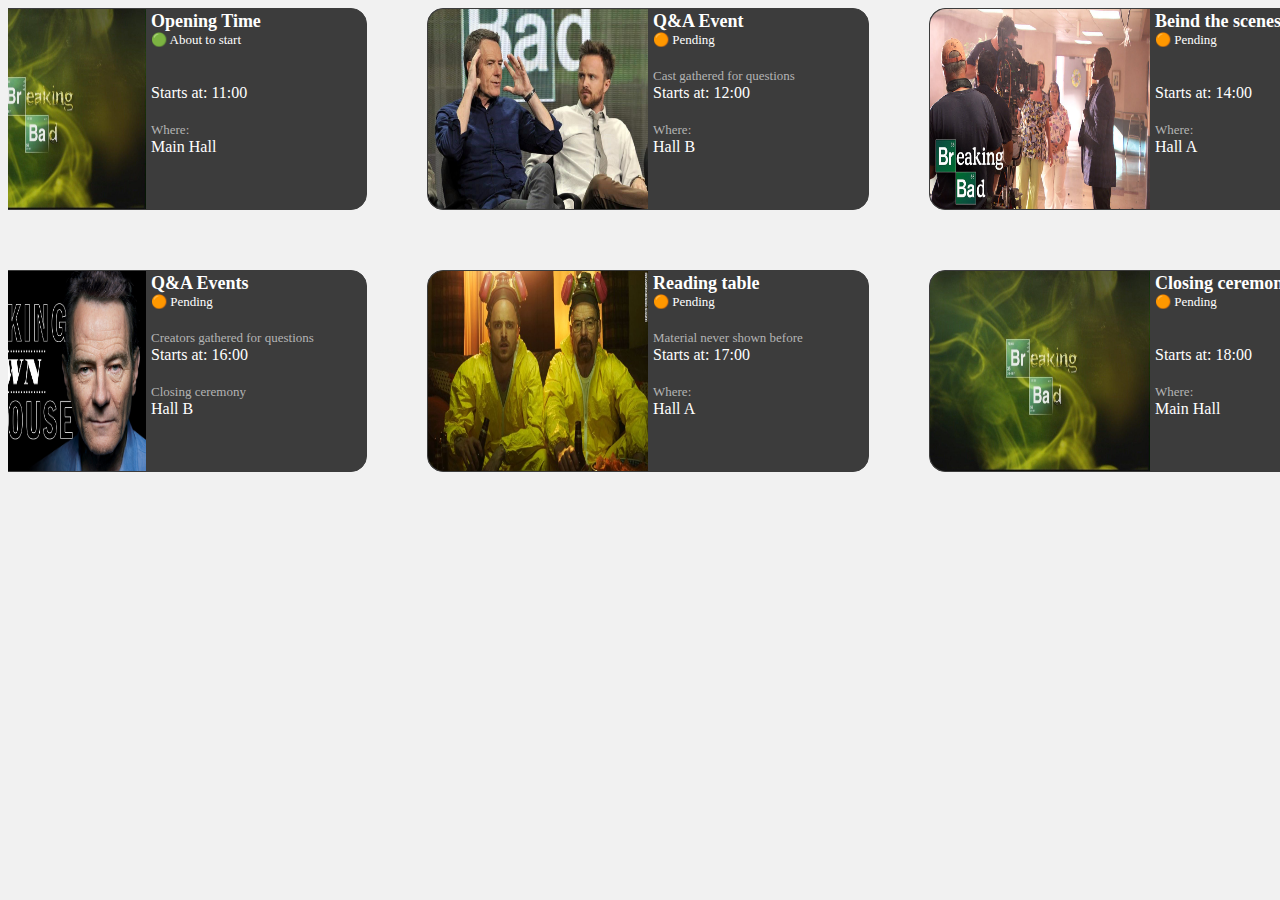
<file: Event Grid/index.html>
<!DOCTYPE html>
<html lang="en">

    <head>
        <meta charset="UTF-8">
        <meta http-equiv="X-UA-Compatible" content="IE=edge">
        <meta name="viewport" content="width=device-width, initial-scale=1.0">
        <link rel="stylesheet" href="style.css">
        <title>Document</title>
    </head>

    <body>
        
        <main class="container">
            <div class="card">
                <div class="picture">
                    <img src="pictures/Intro.jpg" alt="">
                </div>
                <div class="info">
                    <div class="character">
                        <div class="name">Opening Time</div>
                        <div class="status">&#x1f7e2; About to start</div>
                    </div>
                    <div class="lastLocation_info">
                        <div class="_title"></br></div>
                        <div class="lastLocation">Starts at: 11:00</div>
                    </div>
                    <div class="firstSeen_info">
                        <div class="_title">Where:</div>
                        <div class="firstSeen">Main Hall</div>
                    </div>
                </div>
            </div>

            <div class="card">
                <div class="picture">
                    <img src="pictures/WWQA.jpg" alt="">
                </div>
                <div class="info">
                    <div class="character">
                        <div class="name">Q&A Event</div>
                        <div class="status">&#128992; Pending</div>
                    </div>
                    <div class="lastLocation_info">
                        <div class="_title">Cast gathered for questions</div>
                        <div class="lastLocation">Starts at: 12:00</div>
                    </div>
                    <div class="firstSeen_info">
                        <div class="_title">Where:</div>
                        <div class="firstSeen">Hall B</div>
                    </div>
                </div>
            </div>

            <div class="card">
                <div class="picture">
                    <img src="pictures/BhScenes.jpg" alt="">
                </div>
                <div class="info">
                    <div class="character">
                        <div class="name">Beind the scenes highlight</div>
                        <div class="status">&#128992; Pending</div>
                    </div>
                    <div class="lastLocation_info">
                        <div class="_title"><br></div>
                        <div class="lastLocation">Starts at: 14:00</div>
                    </div>
                    <div class="firstSeen_info">
                        <div class="_title">Where:</div>
                        <div class="firstSeen">Hall A</div>
                    </div>
                </div>
            </div>

            <div class="card">
                <div class="picture">
                    <img src="pictures/Q&A.jpg" alt="">
                </div>
                <div class="info">
                    <div class="character">
                        <div class="name">Q&A Events</div>
                        <div class="status">&#128992; Pending</div>
                    </div>
                    <div class="lastLocation_info">
                        <div class="_title">Creators gathered for questions</div>
                        <div class="lastLocation">Starts at: 16:00</div>
                    </div>
                    <div class="firstSeen_info">
                        <div class="_title">Closing ceremony</div>
                        <div class="firstSeen">Hall B</div>
                    </div>
                </div>
            </div>

            <div class="card">
                <div class="picture">
                    <img src="pictures/table.jpg" alt="">
                </div>
                <div class="info">
                    <div class="character">
                        <div class="name">Reading table </div>
                        <div class="status">&#128992; Pending</div>
                    </div>
                    <div class="lastLocation_info">
                        <div class="_title">Material never shown before</div>
                        <div class="lastLocation">Starts at: 17:00</div>
                    </div>
                    <div class="firstSeen_info">
                        <div class="_title">Where:</div>
                        <div class="firstSeen">Hall A</div>
                    </div>
                </div>
            </div>

            <div class="card">
                <div class="picture">
                    <img src="pictures/Intro.jpg" alt="">
                </div>
                <div class="info">
                    <div class="character">
                        <div class="name">Closing ceremony</div>
                        <div class="status">&#128992; Pending</div>
                    </div>
                    <div class="lastLocation_info">
                        <div class="_title"><br></div>
                        <div class="lastLocation">Starts at: 18:00</div>
                    </div>
                    <div class="firstSeen_info">
                        <div class="_title">Where:</div>
                        <div class="firstSeen">Main Hall</div>
                    </div>
                </div>
            </div>

        </main>
    </body>
</html>
</file>
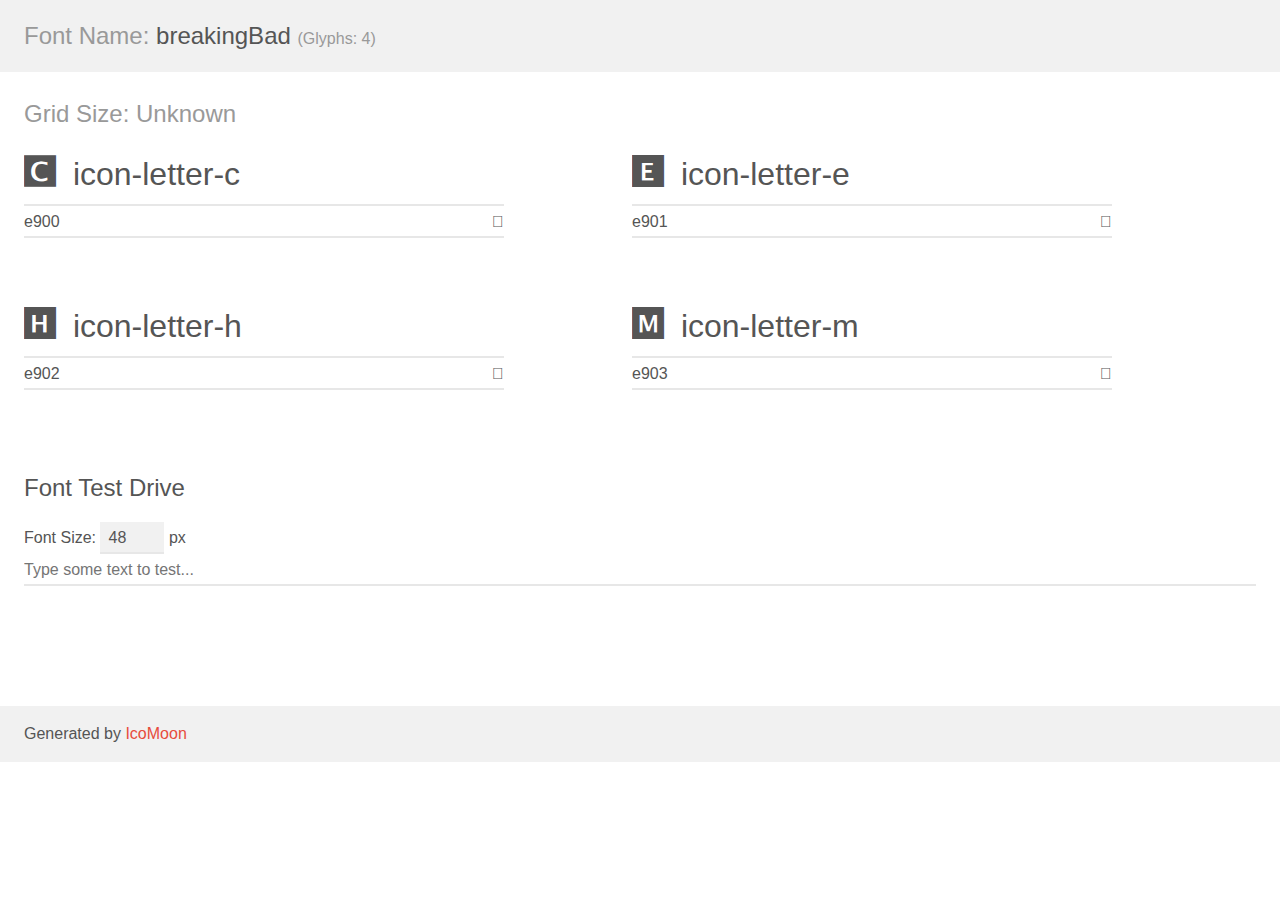
<file: libs/breakingBad-v1.0/demo.html>
<!doctype html>
<html>
<head>
    <meta charset="utf-8">
    <title>IcoMoon Demo</title>
    <meta name="description" content="An Icon Font Generated By IcoMoon.io">
    <meta name="viewport" content="width=device-width, initial-scale=1">
    <link rel="stylesheet" href="demo-files/demo.css">
    <link rel="stylesheet" href="style.css"></head>
<body>
    <div class="bgc1 clearfix">
        <h1 class="mhmm mvm"><span class="fgc1">Font Name:</span> breakingBad <small class="fgc1">(Glyphs:&nbsp;4)</small></h1>
    </div>
    <div class="clearfix mhl ptl">
        <h1 class="mvm mtn fgc1">Grid Size: Unknown</h1>
        <div class="glyph fs1">
            <div class="clearfix bshadow0 pbs">
                <i class="icon-letter-c"></i>
                <span class="mls"> icon-letter-c</span>
            </div>
            <fieldset class="fs0 size1of1 clearfix hidden-false">
                <input type="text" readonly value="e900" class="unit size1of2" />
                <input type="text" maxlength="1" readonly value="&#xe900;" class="unitRight size1of2 talign-right" />
            </fieldset>
            <div class="fs0 bshadow0 clearfix hidden-true">
                <span class="unit pvs fgc1">liga: </span>
                <input type="text" readonly value="" class="liga unitRight" />
            </div>
        </div>
        <div class="glyph fs1">
            <div class="clearfix bshadow0 pbs">
                <i class="icon-letter-e"></i>
                <span class="mls"> icon-letter-e</span>
            </div>
            <fieldset class="fs0 size1of1 clearfix hidden-false">
                <input type="text" readonly value="e901" class="unit size1of2" />
                <input type="text" maxlength="1" readonly value="&#xe901;" class="unitRight size1of2 talign-right" />
            </fieldset>
            <div class="fs0 bshadow0 clearfix hidden-true">
                <span class="unit pvs fgc1">liga: </span>
                <input type="text" readonly value="" class="liga unitRight" />
            </div>
        </div>
        <div class="glyph fs1">
            <div class="clearfix bshadow0 pbs">
                <i class="icon-letter-h"></i>
                <span class="mls"> icon-letter-h</span>
            </div>
            <fieldset class="fs0 size1of1 clearfix hidden-false">
                <input type="text" readonly value="e902" class="unit size1of2" />
                <input type="text" maxlength="1" readonly value="&#xe902;" class="unitRight size1of2 talign-right" />
            </fieldset>
            <div class="fs0 bshadow0 clearfix hidden-true">
                <span class="unit pvs fgc1">liga: </span>
                <input type="text" readonly value="" class="liga unitRight" />
            </div>
        </div>
        <div class="glyph fs1">
            <div class="clearfix bshadow0 pbs">
                <i class="icon-letter-m"></i>
                <span class="mls"> icon-letter-m</span>
            </div>
            <fieldset class="fs0 size1of1 clearfix hidden-false">
                <input type="text" readonly value="e903" class="unit size1of2" />
                <input type="text" maxlength="1" readonly value="&#xe903;" class="unitRight size1of2 talign-right" />
            </fieldset>
            <div class="fs0 bshadow0 clearfix hidden-true">
                <span class="unit pvs fgc1">liga: </span>
                <input type="text" readonly value="" class="liga unitRight" />
            </div>
        </div>
    </div>

    <!--[if gt IE 8]><!-->
    <div class="mhl clearfix mbl">
        <h1>Font Test Drive</h1>
        <label>
            Font Size: <input id="fontSize" type="number" class="textbox0 mbm"
            min="8" value="48" />
            px
        </label>
        <input id="testText" type="text" class="phl size1of1 mvl"
        placeholder="Type some text to test..." value=""/>
        <div id="testDrive" class="icomoon-liga" style="font-family: breakingBad">&nbsp;
        </div>
    </div>
    <!--<![endif]-->
    <div class="bgc1 clearfix">
        <p class="mhl">Generated by <a href="https://icomoon.io/app">IcoMoon</a></p>
    </div>

    <script src="demo-files/demo.js"></script>
</body>
</html>
</file>
<file: Event Grid/style.css>
html, body{
    background-color: rgb(241, 241, 241);
    font-family: Calibri;
    width: 100%;
    overflow: hidden;
}

.container {
    display: grid; 
    grid-template-columns: 0fr 0fr;
    grid-template-rows: 0fr 0fr;
    gap: 60px 60px; 
    grid-template-areas: 
      ". . ."
      ". . .";
    width: auto;
    align-content: center;
    justify-content: center;
  }

.card{
        border: 1px solid rgb(60, 60, 60);
        display: flex;
        flex-direction: row;
        justify-content: flex-start;
        align-content: center;
        align-items: flex-start;
        width: 440px;
        height: 200px;
        /* max-height: 170px; */
        border-radius: 1em;
        background-color: rgb(60, 60, 60);
        color: white;
        
}

.picture img{
    display: block;
    margin-left: left;
    margin-right: left;
    border-top-left-radius: 1em;
    border-bottom-left-radius: 1em;
    height: 200px;
    max-width: 220px;
}

.info{
    display: flex;
    flex-direction: column;
    justify-content: flex-start;
    align-content: center;
    align-items: flex-start;
    margin-top: 2px;
    gap: 20px;
    margin-left: 5px;
}

.name{
    font-weight: bolder;
    font-size: large;
}

.status{
    font-size: small;
}

._title{
    font-size: small;
    color: rgb(180, 180, 180)
}
</file>
<file: libs/breakingBad-v1.0/demo-files/demo.css>
body {
  padding: 0;
  margin: 0;
  font-family: sans-serif;
  font-size: 1em;
  line-height: 1.5;
  color: #555;
  background: #fff;
}
h1 {
  font-size: 1.5em;
  font-weight: normal;
}
small {
  font-size: .66666667em;
}
a {
  color: #e74c3c;
  text-decoration: none;
}
a:hover, a:focus {
  box-shadow: 0 1px #e74c3c;
}
.bshadow0, input {
  box-shadow: inset 0 -2px #e7e7e7;
}
input:hover {
  box-shadow: inset 0 -2px #ccc;
}
input, fieldset {
  font-family: sans-serif;
  font-size: 1em;
  margin: 0;
  padding: 0;
  border: 0;
}
input {
  color: inherit;
  line-height: 1.5;
  height: 1.5em;
  padding: .25em 0;
}
input:focus {
  outline: none;
  box-shadow: inset 0 -2px #449fdb;
}
.glyph {
  font-size: 16px;
  width: 15em;
  padding-bottom: 1em;
  margin-right: 4em;
  margin-bottom: 1em;
  float: left;
  overflow: hidden;
}
.liga {
  width: 80%;
  width: calc(100% - 2.5em);
}
.talign-right {
  text-align: right;
}
.talign-center {
  text-align: center;
}
.bgc1 {
  background: #f1f1f1;
}
.fgc1 {
  color: #999;
}
.fgc0 {
  color: #000;
}
p {
  margin-top: 1em;
  margin-bottom: 1em;
}
.mvm {
  margin-top: .75em;
  margin-bottom: .75em;
}
.mtn {
  margin-top: 0;
}
.mtl, .mal {
  margin-top: 1.5em;
}
.mbl, .mal {
  margin-bottom: 1.5em;
}
.mal, .mhl {
  margin-left: 1.5em;
  margin-right: 1.5em;
}
.mhmm {
  margin-left: 1em;
  margin-right: 1em;
}
.mls {
  margin-left: .25em;
}
.ptl {
  padding-top: 1.5em;
}
.pbs, .pvs {
  padding-bottom: .25em;
}
.pvs, .pts {
  padding-top: .25em;
}
.unit {
  float: left;
}
.unitRight {
  float: right;
}
.size1of2 {
  width: 50%;
}
.size1of1 {
  width: 100%;
}
.clearfix:before, .clearfix:after {
  content: " ";
  display: table;
}
.clearfix:after {
  clear: both;
}
.hidden-true {
  display: none;
}
.textbox0 {
  width: 3em;
  background: #f1f1f1;
  padding: .25em .5em;
  line-height: 1.5;
  height: 1.5em;
}
#testDrive {
  display: block;
  padding-top: 24px;
  line-height: 1.5;
}
.fs0 {
  font-size: 16px;
}
.fs1 {
  font-size: 32px;
}
</file>
<file: libs/breakingBad-v1.0/style.css>
@font-face {
  font-family: 'breakingBad';
  src:
    url('fonts/breakingBad.ttf?2k0dsi') format('truetype'),
    url('fonts/breakingBad.woff?2k0dsi') format('woff'),
    url('fonts/breakingBad.svg?2k0dsi#breakingBad') format('svg');
  font-weight: normal;
  font-style: normal;
  font-display: block;
}

i {
  /* use !important to prevent issues with browser extensions that change fonts */
  font-family: 'breakingBad' !important;
  speak: never;
  font-style: normal;
  font-weight: normal;
  font-variant: normal;
  text-transform: none;
  line-height: 1;

  /* Better Font Rendering =========== */
  -webkit-font-smoothing: antialiased;
  -moz-osx-font-smoothing: grayscale;
}

.icon-letter-c:before {
  content: "\e900";
}
.icon-letter-e:before {
  content: "\e901";
}
.icon-letter-h:before {
  content: "\e902";
}
.icon-letter-m:before {
  content: "\e903";
}
</file>
